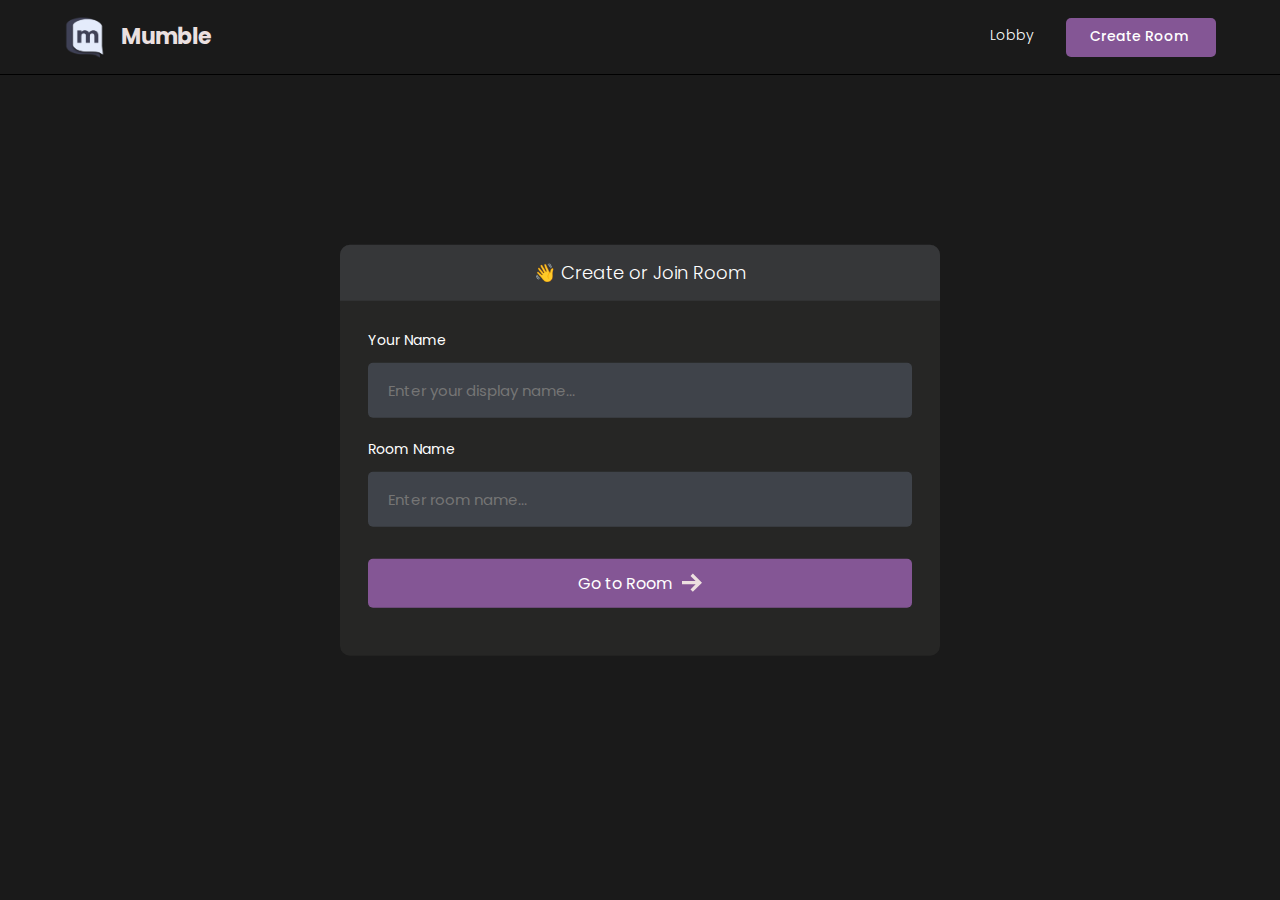
<file: index.html>
<!DOCTYPE html>
<html>
<head>
    <meta charset='utf-8'>
    <meta http-equiv='X-UA-Compatible' content='IE=edge'>
    <title>Room</title>
    <meta name='viewport' content='width=device-width, initial-scale=1'>
    <link rel='stylesheet' type='text/css' media='screen' href='css/main.css'>
    <link rel='stylesheet' type='text/css' media='screen' href='css/lobby.css'>
</head>
<body>

    <header id="nav">
       <div class="nav--list">
            <a href="index.html">
                <h3 id="logo">
                    <img src="./images/logo.png" alt="Site Logo">
                    <span>Mumble</span>
                </h3>
            </a>
       </div>

        <div id="nav__links">
            <a class="nav__link" href="/">
                Lobby
                <svg xmlns="http://www.w3.org/2000/svg" width="24" height="24" fill="#ede0e0" viewBox="0 0 24 24"><path d="M20 7.093v-5.093h-3v2.093l3 3zm4 5.907l-12-12-12 12h3v10h7v-5h4v5h7v-10h3zm-5 8h-3v-5h-8v5h-3v-10.26l7-6.912 7 6.99v10.182z"/></svg>
            </a>
            <a class="nav__link" id="create__room__btn" href="index.html">
                Create Room
               <svg xmlns="http://www.w3.org/2000/svg" width="24" height="24" fill="#ede0e0" viewBox="0 0 24 24"><path d="M12 0c-6.627 0-12 5.373-12 12s5.373 12 12 12 12-5.373 12-12-5.373-12-12-12zm6 13h-5v5h-2v-5h-5v-2h5v-5h2v5h5v2z"/></svg>
            </a>
        </div>
    </header>

    <main id="room__lobby__container">
        <div id="form__container">
             <div id="form__container__header">
                 <p>👋 Create or Join Room</p>
             </div>
 
 
            <form id="lobby__form">
 
                 <div class="form__field__wrapper">
                     <label>Your Name</label>
                     <input type="text" name="name" required placeholder="Enter your display name..." />
                 </div>
 
                 <div class="form__field__wrapper">
                     <label>Room Name</label>
                     <input type="text" name="room" required placeholder="Enter room name..." />
                 </div>
 
                 <div class="form__field__wrapper">
                     <button type="submit">Go to Room 
                         <svg xmlns="http://www.w3.org/2000/svg" width="24" height="24" viewBox="0 0 24 24"><path d="M13.025 1l-2.847 2.828 6.176 6.176h-16.354v3.992h16.354l-6.176 6.176 2.847 2.828 10.975-11z"/></svg>
                    </button>
                 </div>
            </form>
        </div>
     </main>
    
</body>
<script type="text/javascript" src="js/lobby.js"></script>
</html>
</file>
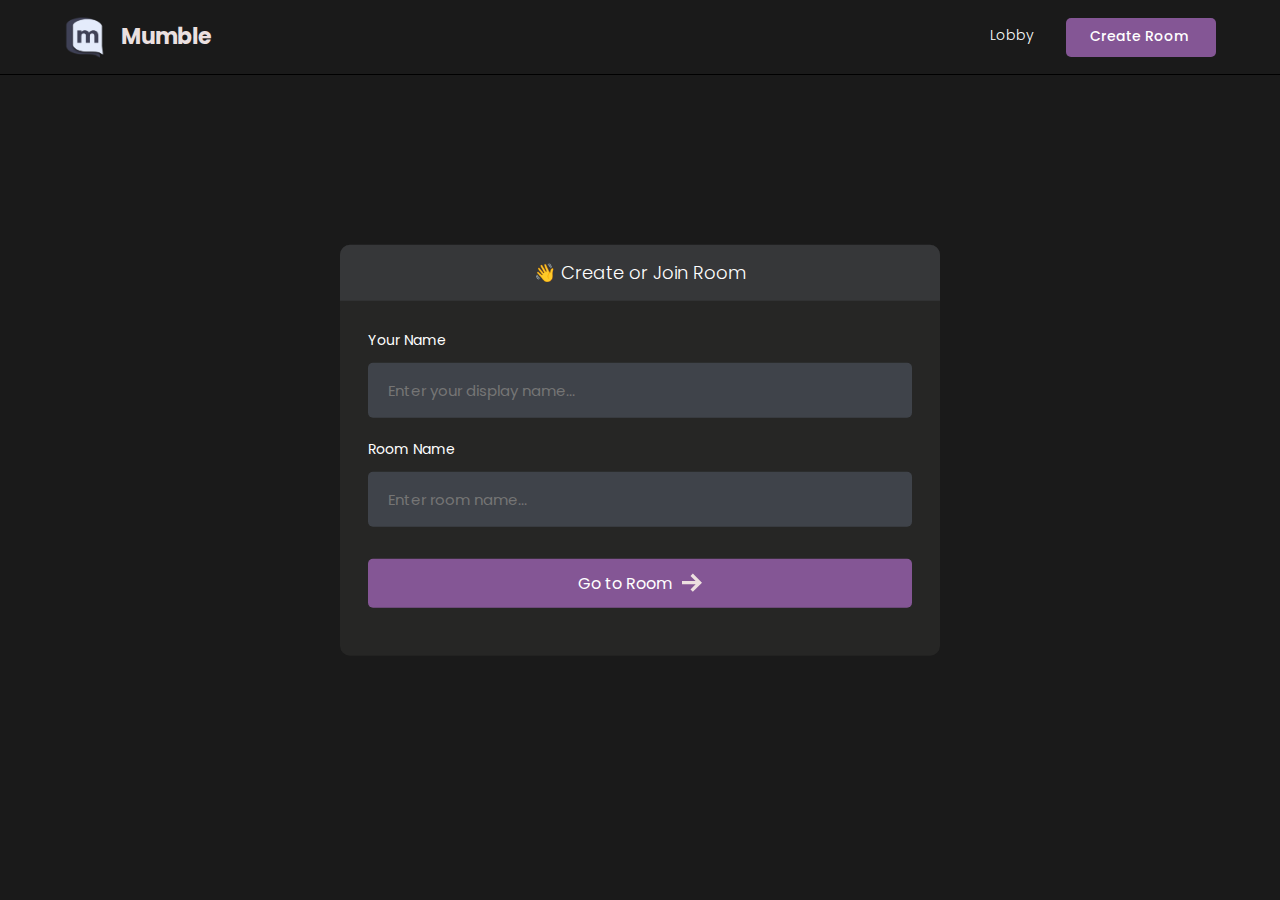
<file: lobby.html>
<!DOCTYPE html>
<html>
<head>
    <meta charset='utf-8'>
    <meta http-equiv='X-UA-Compatible' content='IE=edge'>
    <title>Room</title>
    <meta name='viewport' content='width=device-width, initial-scale=1'>
    <link rel='stylesheet' type='text/css' media='screen' href='css/main.css'>
    <link rel='stylesheet' type='text/css' media='screen' href='css/lobby.css'>
</head>
<body>

    <header id="nav">
       <div class="nav--list">
            <a href="lobby.html"/>
                <h3 id="logo">
                    <img src="./images/logo.png" alt="Site Logo">
                    <span>Mumble</span>
                </h3>
            </a>
       </div>

        <div id="nav__links">
            <a class="nav__link" href="/">
                Lobby
                <svg xmlns="http://www.w3.org/2000/svg" width="24" height="24" fill="#ede0e0" viewBox="0 0 24 24"><path d="M20 7.093v-5.093h-3v2.093l3 3zm4 5.907l-12-12-12 12h3v10h7v-5h4v5h7v-10h3zm-5 8h-3v-5h-8v5h-3v-10.26l7-6.912 7 6.99v10.182z"/></svg>
            </a>
            <a class="nav__link" id="create__room__btn" href="lobby.html">
                Create Room
               <svg xmlns="http://www.w3.org/2000/svg" width="24" height="24" fill="#ede0e0" viewBox="0 0 24 24"><path d="M12 0c-6.627 0-12 5.373-12 12s5.373 12 12 12 12-5.373 12-12-5.373-12-12-12zm6 13h-5v5h-2v-5h-5v-2h5v-5h2v5h5v2z"/></svg>
            </a>
        </div>
    </header>

    <main id="room__lobby__container">
        <div id="form__container">
             <div id="form__container__header">
                 <p>👋 Create or Join Room</p>
             </div>
 
 
            <form id="lobby__form">
 
                 <div class="form__field__wrapper">
                     <label>Your Name</label>
                     <input type="text" name="name" required placeholder="Enter your display name..." />
                 </div>
 
                 <div class="form__field__wrapper">
                     <label>Room Name</label>
                     <input type="text" name="room" required placeholder="Enter room name..." />
                 </div>
 
                 <div class="form__field__wrapper">
                     <button type="submit">Go to Room 
                         <svg xmlns="http://www.w3.org/2000/svg" width="24" height="24" viewBox="0 0 24 24"><path d="M13.025 1l-2.847 2.828 6.176 6.176h-16.354v3.992h16.354l-6.176 6.176 2.847 2.828 10.975-11z"/></svg>
                    </button>
                 </div>
            </form>
        </div>
     </main>
    
</body>
<script type="text/javascript" src="js/lobby.js"></script>
</html>
</file>
<file: css/main.css>
@import url('https://fonts.googleapis.com/css2?family=Poppins:wght@400;500;600;700;800&display=swap');

* {
  font-family: 'Poppins', sans-serif;
}

/* width */
::-webkit-scrollbar {
  width: 7px;
}

/* Track */
::-webkit-scrollbar-track {
  box-shadow: inset 0 0 5px grey;
  border-radius: 10px;
}

/* Handle */
::-webkit-scrollbar-thumb {
  background: #797a79;
  border-radius: 10px;
}

/* Handle on hover */
::-webkit-scrollbar-thumb:hover {
  background: #845695;
}

body {
  background-color: #1a1a1a;
  color: #fff;

  font-size: 14px;
  padding: 0;
  margin: 0;
  box-sizing: border-box;
}

p,
a {
  font-weight: 300;
}

.avatar__md {
  height: 40px;
  width: 40px;
  object-fit: cover;
  border-radius: 50%;
}

.avatar__sm {
  height: 30px;
  width: 30px;
  object-fit: cover;
  border-radius: 50%;
}

#nav {
  position: fixed;
  top: 0;
  width: 100%;
  box-sizing: border-box;
  display: flex;
  justify-content: space-between;
  align-items: center;
  border-bottom: 1px solid #000000;
  background-color: #1a1a1a;
  text-decoration: none;
  padding: 16px 5%;
  z-index: 999;
}

#logo {
  display: flex;
  align-items: center;
  gap: 16px;
  font-size: 22px;
  font-weight: 700;
  line-height: 0;
  margin: 0;
  color: #ebe0e0;
}

@media (max-width: 640px) {
  #logo span {
    display: none;
  }
}

#logo img {
  height: 42px;
}

#nav a {
  text-decoration: none;
}

#nav__links {
  display: flex;
  align-items: center;
  column-gap: 2em;
}

.nav__link {
  color: #fff;
  text-decoration: none;
  transition: 1s;
  border-bottom: 2px solid transparent;
  transition: all 0.3s ease-in-out;
  padding-bottom: 1px;
}

@media (max-width: 520px) {
  #nav__links {
    column-gap: 3em;
  }
}

.nav__link:hover {
  color: rgb(230, 228, 228);
  text-decoration: none;
  border-color: #845695;
}

#create__room__btn {
  display: block;
  background-color: #845695;
  padding: 8px 24px;
  font-size: 14px;
  font-weight: 500;
  border-radius: 5px;
}

#create__room__btn:hover {
  background-color: #845695;
}

.nav--list {
  display: flex;
  gap: 1rem;
  align-items: center;
}

#members__button,
#chat__button {
  display: none;
  cursor: pointer;
  background: transparent;
  border: none;
}

#members__button:hover svg > path,
#chat__button:hover svg,
.nav__link:hover svg {
  fill: #845695;
}

.nav__link svg {
  width: 0;
  height: 0;
}

@media (max-width: 640px) {
  #members__button {
    display: block;
  }

  .nav__link svg {
    width: 1.5rem;
    height: 1.5rem;
  }
  .nav__link,
  #create__room__btn {
    font-size: 0;
    border: none;
  }

  #create__room__btn {
    padding: 0;
    background-color: transparent;
    border-radius: 50%;
  }

  #create__room__btn:hover {
    background-color: transparent;
  }
}
</file>
<file: css/lobby.css>
#form__container {
  width: 90%;
  max-width: 600px;
  border-radius: 10px;
  background-color: #262625;
  position: fixed;
  top: 50%;
  left: 50%;
  transform: translate(-50%, -50%);
}

#lobby__form {
  padding: 2em;
}

#form__container__header {
  border-radius: 10px 10px 0 0;
  padding: 10px;
  text-align: center;
  background-color: #363739;
  margin: 0;
  font-size: 18px;
  font-size: 300;
  line-height: 0;
}

.form__field__wrapper {
  width: 100%;
  box-sizing: border-box;
  margin-bottom: 20px;
}

.form__field__wrapper label {
  font-size: 14px;
  line-height: 1.7em;
  margin-bottom: 10px;
  display: block;
}

.form__field__wrapper input {
  box-sizing: border-box;
  color: #fff;
  width: 100%;
  margin: 0;
  border: none;
  border-radius: 5px;
  padding: 16px 20px;
  font-size: 15px;
  background-color: #3f434a;
}

.form__field__wrapper button[type='submit'] {
  margin-top: 32px;
  cursor: pointer;
  background-color: #845695;
  border: none;
  color: #fff;
  font-size: 16px;
  width: 100%;
  display: flex;
  align-items: center;
  justify-content: center;
  padding: 12px;
  border-radius: 5px;
  gap: 10px;
}

.form__field__wrapper button[type='submit'] svg {
  fill: #ede0e0;
  width: 20px;
}

#avatar__selection {
  margin-reight: 10px;
  display: flex;
  gap: 1em;
}

.avatar__option {
  height: 50px;
  width: 50px;
  border-radius: 50%;
  cursor: pointer;
  transition: 0.3s;
  border: 2px solid #797a79;
}

.avatar__option__selected {
  border: 3px solid #845695;
}
</file>
